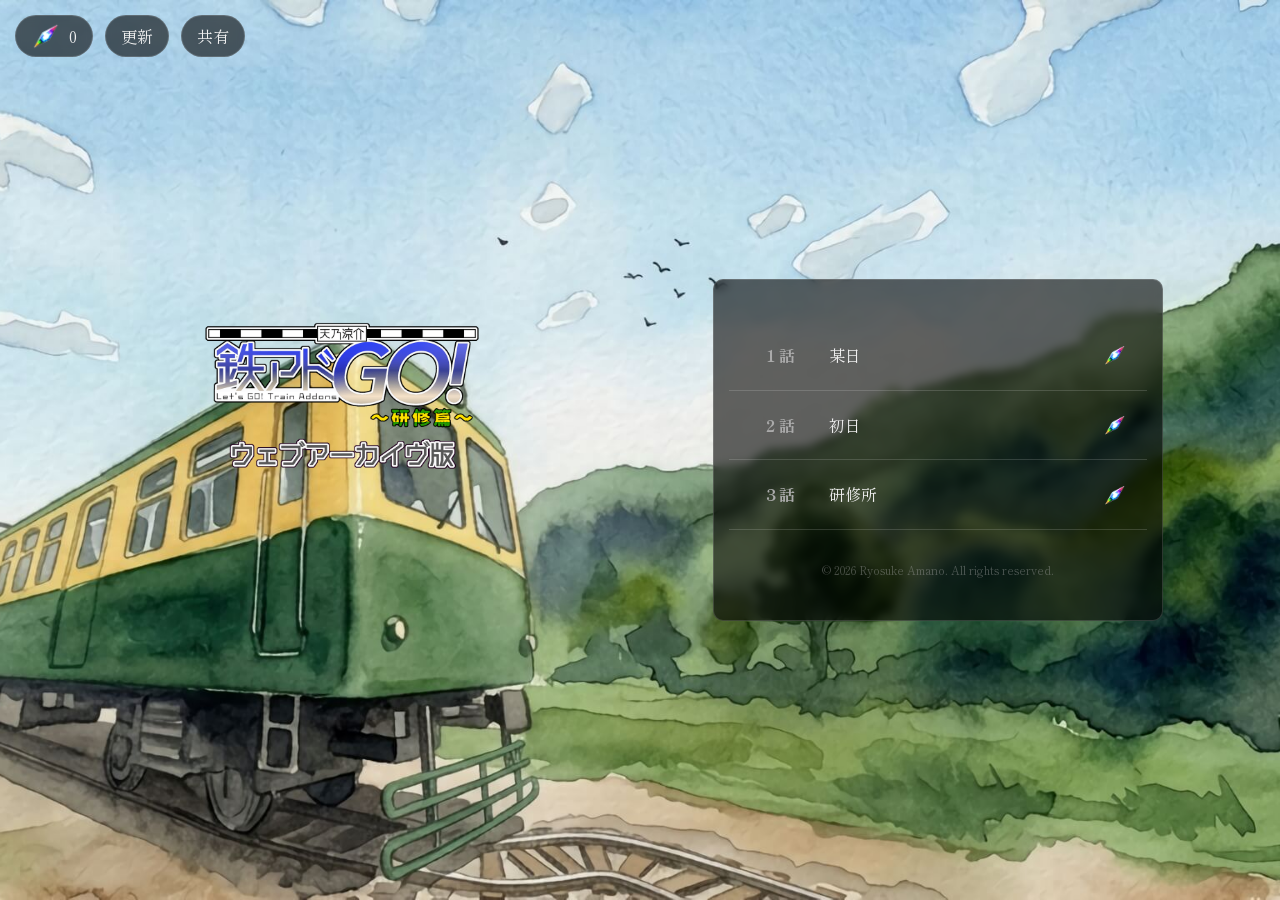
<file: index.html>
<!DOCTYPE html>
<html lang="ja">

<head>
  <meta charset="UTF-8">
  <meta name="viewport" content="width=device-width, initial-scale=1.0, maximum-scale=1.0, user-scalable=no, viewport-fit=cover">
  <title>鉄アドGO! - ウェブアーカイヴ</title>
  <link rel="manifest" href="manifest.json">
  <link rel="apple-touch-icon" href="assets/img/icon.png">
  <meta name="mobile-web-app-capable" content="yes">
  <meta name="apple-mobile-web-app-capable" content="yes">
  <meta name="apple-mobile-web-app-status-bar-style" content="black-translucent">
  <meta name="apple-mobile-web-app-title" content="鉄アドGO!">
  <link rel="stylesheet" href="style.css">
  <link rel="stylesheet" href="https://fonts.googleapis.com/css2?family=Shippori+Mincho&display=swap">
</head>

<body>
  <div class="top-controls">
    <div class="stone-counter" onclick="openStoneDialog()">
      <img src="assets/img/panel/stone_1.png" alt="Stone">
      <span id="stone-count">0</span>
    </div>
    <div class="stone-counter" onclick="forceUpdate()">
      <span>更新</span>
    </div>
    <div class="stone-counter" onclick="shareUrl()">
      <span>共有</span>
    </div>
  </div>

  <div id="stone-dialog" class="modal-overlay hidden">
    <div class="modal-content">
      <div class="stone-dialog-header">
        <img src="assets/img/panel/stone_1.png" alt="Stone" class="dialog-stone-icon">
        <div class="stone-dialog-text">
          <h3>記憶の<ruby>宝跡<rt>ほうせき</rt></ruby></h3>
          <p class="stone-description">
            人々の想いが刻まれた石。<br>ストーリー読了などで獲得。<br>アイテムは作品毎で管理されています。
          </p>
        </div>
      </div>
      <button class="btn-reset" onclick="openConfirmDialog()">データをリセットする</button>
      <button class="btn-close-modal" onclick="closeStoneDialog()">閉じる</button>
    </div>
  </div>

  <div id="confirm-dialog" class="modal-overlay hidden">
    <div class="modal-content">
      <h3>データのリセット</h3>
      <p class="stone-description">
        本作品の進行状況（記憶の宝跡、既読）を削除します。よろしいですか？（削除後はもとに戻せません）
      </p>
      <button class="btn-reset" onclick="executeReset()">削除</button>
      <button class="btn-close-modal" onclick="closeConfirmDialog()">キャンセル</button>
    </div>
  </div>

  <div class="hero">
    <img src="assets/img/title.png" alt="Title Logo" class="main-logo">
    <div class="menu-container">
      <nav class="scenario-select">
        <ul class="episode-list" id="story-list"></ul>
      </nav>
      <footer>
        <p>&copy; 2026 Ryosuke Amano. All rights reserved.</p>
        <p id="app-version"></p>
      </footer>
    </div>
  </div>

  <script src="script.js"></script>
</body>

</html>
</file>
<file: style.css>
/* ==========================================
   Variables & Base
   ========================================== */
:root {
  --bg-color: #1a1a1a;
  --surface-color: rgba(0, 0, 0, 0.6);
  --accent-color: #ffffff;
  --text-main: #f0f0f0;
  --text-muted: #aaaaaa;
  --border-color: rgba(255, 255, 255, 0.15);
  --transition-speed: 0.3s;
  --font-serif: 'Shippori Mincho', serif;
}

* {
  box-sizing: border-box;
  -webkit-tap-highlight-color: transparent;
  outline: none;
}

html {
  height: 100%;
}

body {
  margin: 0;
  padding: 0;
  font-family: var(--font-serif);
  background-color: var(--bg-color);
  color: var(--text-main);
  line-height: 1.8;
  overflow: hidden;
  user-select: none;
  -webkit-user-select: none;
  -webkit-touch-callout: none;
  height: 100vh;
  height: 100dvh;
  width: 100%;
}

/* ==========================================
   Layout
   ========================================== */
.container {
  width: 100%;
  height: 100%;
  margin: 0 auto;
}

.hero {
  height: 100%;
  width: 100%;
  background: url('assets/img/thumb.jpg') center/cover;
  display: flex;
  flex-direction: column;
  align-items: center;
  justify-content: center;
  text-align: center;
}

/* ==========================================
   Components
   ========================================== */
.menu-container {
  background: var(--surface-color);
  padding: 25px 15px;
  border-radius: 10px;
  backdrop-filter: blur(5px);
  border: 1px solid var(--border-color);
  max-width: 500px;
  width: 90%;
  max-height: 50vh;
  min-height: 200px;
  margin-bottom: 60px;
  flex-shrink: 0;
  overflow-y: auto;
  scrollbar-width: thin;
  scrollbar-color: #555 rgba(0, 0, 0, 0);
}

.menu-container::-webkit-scrollbar {
  width: 6px;
}

.menu-container::-webkit-scrollbar-thumb {
  background: #555;
  border-radius: 10px;
}

.main-logo {
  max-width: min(70%, 500px);
  max-height: 30vh;
  width: auto;
  height: auto;
  object-fit: contain;
  margin-bottom: 30px;
  flex-shrink: 1;
  min-height: 0;
}

.tagline {
  font-size: 1.2rem;
  margin-bottom: 40px;
  color: var(--text-muted);
  letter-spacing: 0.05em;
}

.btn-start {
  display: inline-flex;
  align-items: center;
  padding: 12px 48px;
  background-color: var(--accent-color);
  color: #000;
  text-decoration: none;
  font-weight: bold;
  border-radius: 5px;
  transition: all var(--transition-speed);
  letter-spacing: 0.1em;
}

.btn-start:hover {
  background-color: #f0f0f0;
  transform: translateY(-2px);
  box-shadow: 0 4px 15px rgba(0,0,0,0.3);
}

/* UI Elements */
.top-controls {
  position: fixed;
  top: calc(15px + env(safe-area-inset-top));
  left: calc(15px + env(safe-area-inset-left));
  display: flex;
  gap: 12px;
  z-index: 1000;
}

.stone-counter {
  display: flex;
  align-items: center;
  justify-content: center;
  background: var(--surface-color);
  padding: 5px 15px;
  border-radius: 30px;
  backdrop-filter: blur(5px);
  border: 1px solid var(--border-color);
  cursor: pointer;
  transition: all var(--transition-speed);
}

.stone-counter:hover {
  transform: scale(1.05);
  background: rgba(60, 60, 60, 0.6);
}

.stone-counter img {
  width: 30px;
  height: 30px;
  margin-right: 8px;
  object-fit: contain;
}

/* ==========================================
   Modals
   ========================================== */
.modal-overlay {
  position: fixed;
  inset: 0;
  background: rgba(0, 0, 0, 0.8);
  display: flex;
  align-items: center;
  justify-content: center;
  z-index: 2000;
  backdrop-filter: blur(8px);
}

.modal-content {
  background: #2a2a2a;
  padding: 30px;
  border-radius: 15px;
  max-width: 450px;
  width: 90%;
  text-align: center;
  border: 1px solid var(--border-color);
}

.stone-dialog-header {
  display: flex;
  align-items: center;
  justify-content: center;
  gap: 20px;
  margin: 0 auto 25px;
  max-width: 400px;
  text-align: left;
}

.dialog-stone-icon {
  width: 85px;
  height: 85px;
  object-fit: contain;
  flex-shrink: 0;
  filter: drop-shadow(0 0 15px rgba(255, 255, 255, 0.35));
}

.stone-dialog-text h3 {
  margin: 0;
  font-size: 1.3rem;
  color: #fff;
  letter-spacing: 0.05em;
}

.modal-content h3 {
  color: #fff;
}

.stone-description {
  font-size: 0.9rem;
  color: var(--text-muted);
  margin: 5px 0 0 0;
  line-height: 1.6;
}

#confirm-dialog .stone-description {
  text-align: left;
  padding: 0 5px;
}

/* Buttons */
.btn-reset {
  display: block;
  width: 100%;
  padding: 10px;
  background: transparent;
  color: #ff6b6b;
  border: 1px solid #ff6b6b;
  border-radius: 5px;
  cursor: pointer;
  margin-top: 20px;
  font-size: 0.8rem;
  transition: all var(--transition-speed);
}

.btn-reset:hover {
  background: #ff6b6b;
  color: #fff;
}

.btn-close-modal {
  display: block;
  width: 100%;
  padding: 10px;
  background: #444;
  color: #fff;
  border: none;
  border-radius: 5px;
  cursor: pointer;
  margin-top: 10px;
  font-size: 0.9rem;
  transition: background var(--transition-speed);
}

.btn-close-modal:hover {
  background: #555;
}

/* ==========================================
   Lists (Episodes)
   ========================================== */
.episode-list {
  list-style: none;
  padding: 0;
}

.episode-list li {
  border-bottom: 1px solid var(--border-color);
}

.episode-link {
  display: flex;
  align-items: center;
  padding: 20px;
  color: var(--text-main);
  text-decoration: none;
  transition: background var(--transition-speed);
  cursor: pointer;
  -webkit-tap-highlight-color: transparent;
}

.episode-link:hover {
  background-color: rgba(255, 255, 255, 0.05);
}

.read-icon {
  width: 24px;
  margin-left: auto;
  flex-shrink: 0;
  object-fit: contain;
}

.ep-number {
  font-weight: bold;
  margin-right: 20px;
  color: var(--text-muted);
  min-width: 60px;
}

/* ==========================================
   Footer & Utilities
   ========================================== */
footer {
  margin-top: 20px;
  text-align: center;
  padding: 10px 20px calc(10px + env(safe-area-inset-bottom));
  font-size: 0.8rem;
  color: var(--text-muted);
}

footer p {
  opacity: 0.4; /* 白浮きを抑えるため透明度を調整 */
  font-size: 0.7rem;
  margin: 0;
  color: var(--text-muted);
}

#app-version {
  margin-top: 5px;
}

.hidden {
  display: none !important;
}

/* ==========================================
   Responsive
   ========================================== */
/* 16:9に近い横長画面（デスクトップ・タブレット横向）用のレイアウト */
@media screen and (min-aspect-ratio: 1.3) {
  .hero {
    display: grid;
    grid-template-columns: 1fr 1fr;
    grid-template-rows: auto auto;
    grid-template-areas: 
      "logo menu"
      "tagline menu";
    align-content: center;
    padding: 0 5%;
    gap: 0 40px;
  }

  .main-logo {
    grid-area: logo;
    justify-self: center;
    align-self: end;
    max-width: 80%;
    max-height: 40vh;
    margin-bottom: 20px;
  }

  .tagline {
    grid-area: tagline;
    justify-self: center;
    align-self: start;
    margin-bottom: 0;
  }

  .menu-container {
    grid-area: menu;
    justify-self: center;
    align-self: center;
    margin-bottom: 0;
    width: 100%;
    max-width: 450px;
    max-height: 75svh;
  }
}
</file>
